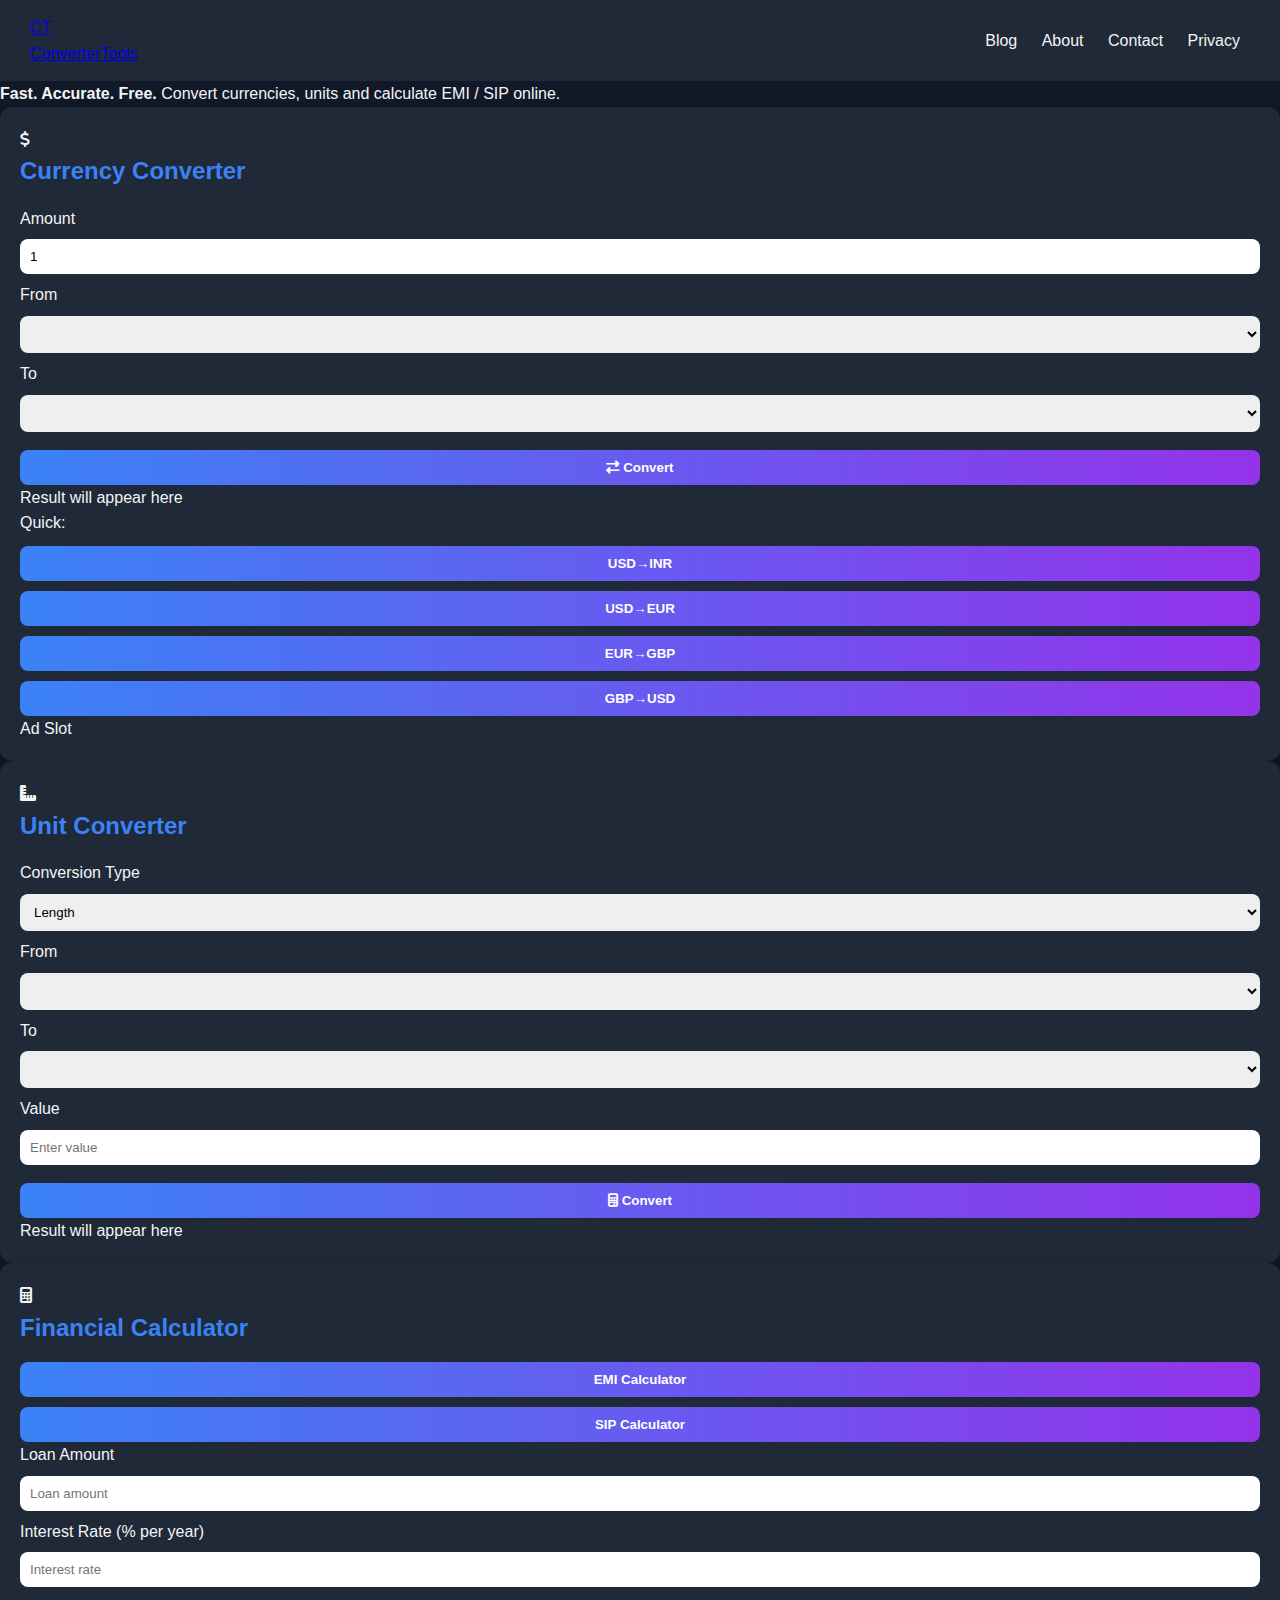
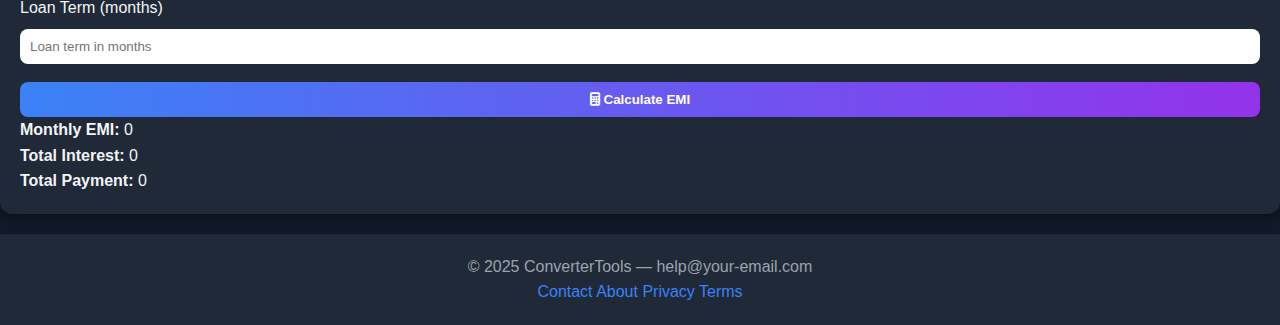
<file: index.html>
<!DOCTYPE html>
<html lang="en">
<head>
  <meta charset="utf-8" />
  <meta name="viewport" content="width=device-width,initial-scale=1" />
  <title>ConverterTools — Currency, Unit & Financial Converters</title>
  <meta name="description" content="ConverterTools — fast, accurate currency, unit and financial converters online. Free small toolkit for students, travelers and professionals." />
  <link rel="stylesheet" href="assets/style.css" />
  <link rel="icon" href="assets/favicon.ico" type="image/x-icon">

  <!-- Font Awesome + Google Font -->
  <link rel="stylesheet" href="https://cdnjs.cloudflare.com/ajax/libs/font-awesome/6.4.0/css/all.min.css" />
  <link href="https://fonts.googleapis.com/css2?family=Poppins:wght@300;400;500;600;700&display=swap" rel="stylesheet">

  <!-- Insert your own Google AdSense script (replace CLIENT-ID) after approval -->
  <!--
  <script async src="https://pagead2.googlesyndication.com/pagead/js/adsbygoogle.js?client=ca-pub-YOUR-CLIENT-ID"
       crossorigin="anonymous"></script>
  -->

  <!-- Structured data (basic) -->
  <script type="application/ld+json">
  {
    "@context": "https://schema.org",
    "@type": "WebSite",
    "name": "ConverterTools",
    "url": "https://your-domain-or-github-pages-url",
    "description": "Fast, accurate currency and unit converters with financial calculators."
  }
  </script>
</head>
<body>
  <header class="site-header">
    <a class="nav-logo" href="index.html" aria-label="ConverterTools Home">
      <div class="logo-circle">CT</div>
      <span class="logo-text">ConverterTools</span>
    </a>

    <nav class="header-nav">
      <a href="blog/index.html">Blog</a>
      <a href="about.html">About</a>
      <a href="contact.html">Contact</a>
      <a href="privacy.html">Privacy</a>
    </nav>
  </header>

  <p class="subtitle"><strong>Fast. Accurate. Free.</strong> Convert currencies, units and calculate EMI / SIP online.</p>

  <main class="container">

    <!-- ========== Currency Converter ========== -->
    <section class="card" id="currency-card">
      <div class="card-header">
        <div class="card-icon"><i class="fas fa-dollar-sign"></i></div>
        <h2>Currency Converter</h2>
      </div>

      <div class="tool-section">
        <div class="row">
          <div class="input-group">
            <label for="currencyAmount">Amount</label>
            <input type="number" id="currencyAmount" placeholder="Enter amount" min="0" step="any" value="1">
          </div>

          <div class="input-group">
            <label for="fromCurrency">From</label>
            <select id="fromCurrency"></select>
          </div>

          <div class="input-group">
            <label for="toCurrency">To</label>
            <select id="toCurrency"></select>
          </div>
        </div>

        <div class="row">
          <button id="convertCurrencyBtn" class="primary-btn"><i class="fas fa-exchange-alt"></i> Convert</button>
          <div id="currencyResult" class="result-box">Result will appear here</div>
        </div>

        <div class="shortcut-group">
          <span>Quick:</span>
          <button class="shortcut-btn" onclick="quickConvert('USD','INR',1)">USD→INR</button>
          <button class="shortcut-btn" onclick="quickConvert('USD','EUR',1)">USD→EUR</button>
          <button class="shortcut-btn" onclick="quickConvert('EUR','GBP',1)">EUR→GBP</button>
          <button class="shortcut-btn" onclick="quickConvert('GBP','USD',1)">GBP→USD</button>
        </div>
      </div>
      <div class="adsense-slot">Ad Slot</div>
    </section>

    <!-- ========== Unit Converter ========== -->
    <section class="card" id="unit-card">
      <div class="card-header">
        <div class="card-icon"><i class="fas fa-ruler-combined"></i></div>
        <h2>Unit Converter</h2>
      </div>

      <div class="tool-section">
        <div class="row">
          <div class="input-group">
            <label for="unitType">Conversion Type</label>
            <select id="unitType" onchange="updateUnitOptions()">
              <option value="length">Length</option>
              <option value="weight">Weight</option>
              <option value="temperature">Temperature</option>
              <option value="volume">Volume</option>
              <option value="speed">Speed</option>
            </select>
          </div>

          <div class="input-group">
            <label for="fromUnit">From</label>
            <select id="fromUnit"></select>
          </div>

          <div class="input-group">
            <label for="toUnit">To</label>
            <select id="toUnit"></select>
          </div>
        </div>

        <div class="row">
          <div class="input-group">
            <label for="unitValue">Value</label>
            <input type="number" id="unitValue" placeholder="Enter value" step="any">
          </div>

          <button id="convertUnitBtn" class="primary-btn"><i class="fas fa-calculator"></i> Convert</button>
          <div id="unitResult" class="result-box">Result will appear here</div>
        </div>
      </div>
    </section>

    <!-- ========== Financial Calculator ========== -->
    <section class="card" id="finance-card">
      <div class="card-header">
        <div class="card-icon"><i class="fas fa-calculator"></i></div>
        <h2>Financial Calculator</h2>
      </div>

      <div class="tool-section">
        <div class="calculator-toggle">
          <button class="calc-toggle-btn active" id="emiToggle">EMI Calculator</button>
          <button class="calc-toggle-btn" id="sipToggle">SIP Calculator</button>
        </div>

        <div id="emiSection" class="finance-section">
          <div class="row">
            <div class="input-group">
              <label for="loanAmount">Loan Amount</label>
              <input type="number" id="loanAmount" placeholder="Loan amount" min="0" step="any">
            </div>

            <div class="input-group">
              <label for="interestRate">Interest Rate (% per year)</label>
              <input type="number" id="interestRate" placeholder="Interest rate" min="0" step="any">
            </div>

            <div class="input-group">
              <label for="loanTerm">Loan Term (months)</label>
              <input type="number" id="loanTerm" placeholder="Loan term in months" min="1" step="1">
            </div>
          </div>

          <div class="row">
            <button id="calculateEMIBtn" class="primary-btn"><i class="fas fa-calculator"></i> Calculate EMI</button>
            <div id="financeResult" class="result-box" style="display:block">
              <div><strong>Monthly EMI:</strong> <span id="resultValueEMI">0</span></div>
              <div><strong>Total Interest:</strong> <span id="resultValueInterest">0</span></div>
              <div><strong>Total Payment:</strong> <span id="resultValueTotal">0</span></div>
            </div>
          </div>
        </div>

        <div id="sipSection" class="finance-section" style="display:none;">
          <div class="row">
            <div class="input-group">
              <label for="sipAmount">Monthly Investment</label>
              <input type="number" id="sipAmount" placeholder="Monthly amount" min="0" step="any">
            </div>

            <div class="input-group">
              <label for="sipInterest">Expected Return (% per year)</label>
              <input type="number" id="sipInterest" placeholder="Expected return" min="0" step="any">
            </div>

            <div class="input-group">
              <label for="sipTerm">Investment Period (years)</label>
              <input type="number" id="sipTerm" placeholder="Investment period" min="1" step="1">
            </div>
          </div>

          <div class="row">
            <button id="calculateSIPBtn" class="primary-btn"><i class="fas fa-chart-line"></i> Calculate SIP</button>
            <div id="sipResult" class="result-box">Result will appear here</div>
          </div>
        </div>
      </div>
    </section>

  </main>

  <footer class="site-footer">
    <div>© 2025 ConverterTools — help@your-email.com</div>
    <div class="footer-links">
      <a href="contact.html">Contact</a>
      <a href="about.html">About</a>
      <a href="privacy.html">Privacy</a>
      <a href="terms.html">Terms</a>
    </div>
  </footer>

  <script src="assets/script.js"></script>

  <!-- Optional: Google Analytics (replace ID) -->
  <!--
  <script async src="https://www.googletagmanager.com/gtag/js?id=G-YOUR-ID"></script>
  <script>
    window.dataLayer = window.dataLayer || [];
    function gtag(){dataLayer.push(arguments);}
    gtag('js', new Date());
    gtag('config', 'G-YOUR-ID');
  </script>
  -->
</body>
</html>
</file>
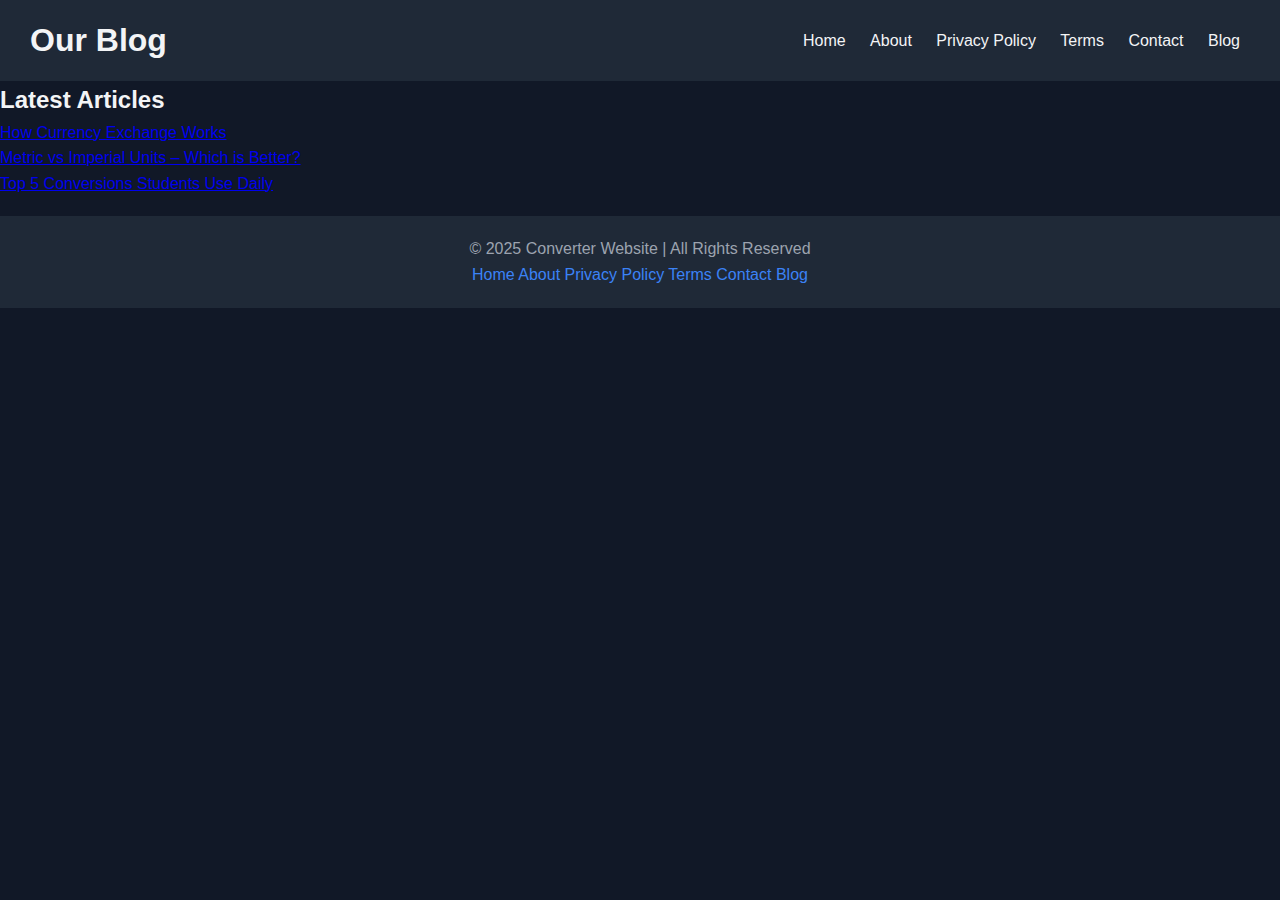
<file: blog/index.html>
<!DOCTYPE html> 
<html lang="en"> 
<head> 
    <meta charset="UTF-8"> 
    <meta name="viewport" content="width=device-width, initial-scale=1.0"> 
    <title>Blog - Converter Website</title> 
    <link rel="stylesheet" href="../assets/style.css"> 
</head> 
<body> 
    <header> 
        <h1>Our Blog</h1> 
        <nav> 
            <a href="../index.html">Home</a> 
            <a href="../about.html">About</a> 
            <a href="../privacy.html">Privacy Policy</a> 
            <a href="../terms.html">Terms</a> 
            <a href="../contact.html">Contact</a> 
            <a href="index.html">Blog</a> 
        </nav> 
    </header> 
    <main> 
        <h2>Latest Articles</h2> 
        <ul> 
            <li><a href="article1.html">How Currency Exchange Works</a></li> 
            <li><a href="article2.html">Metric vs Imperial Units – Which is Better?</a></li> 
            <li><a href="article3.html">Top 5 Conversions Students Use Daily</a></li> 
        </ul> 
    </main> 
    <footer> 
        <p>© 2025 Converter Website | All Rights Reserved</p> 
        <nav> 
            <a href="../index.html">Home</a> 
            <a href="../about.html">About</a> 
            <a href="../privacy.html">Privacy Policy</a> 
            <a href="../terms.html">Terms</a> 
            <a href="../contact.html">Contact</a> 
            <a href="index.html">Blog</a> 
        </nav> 
    </footer> 
</body> 
</html>
</file>
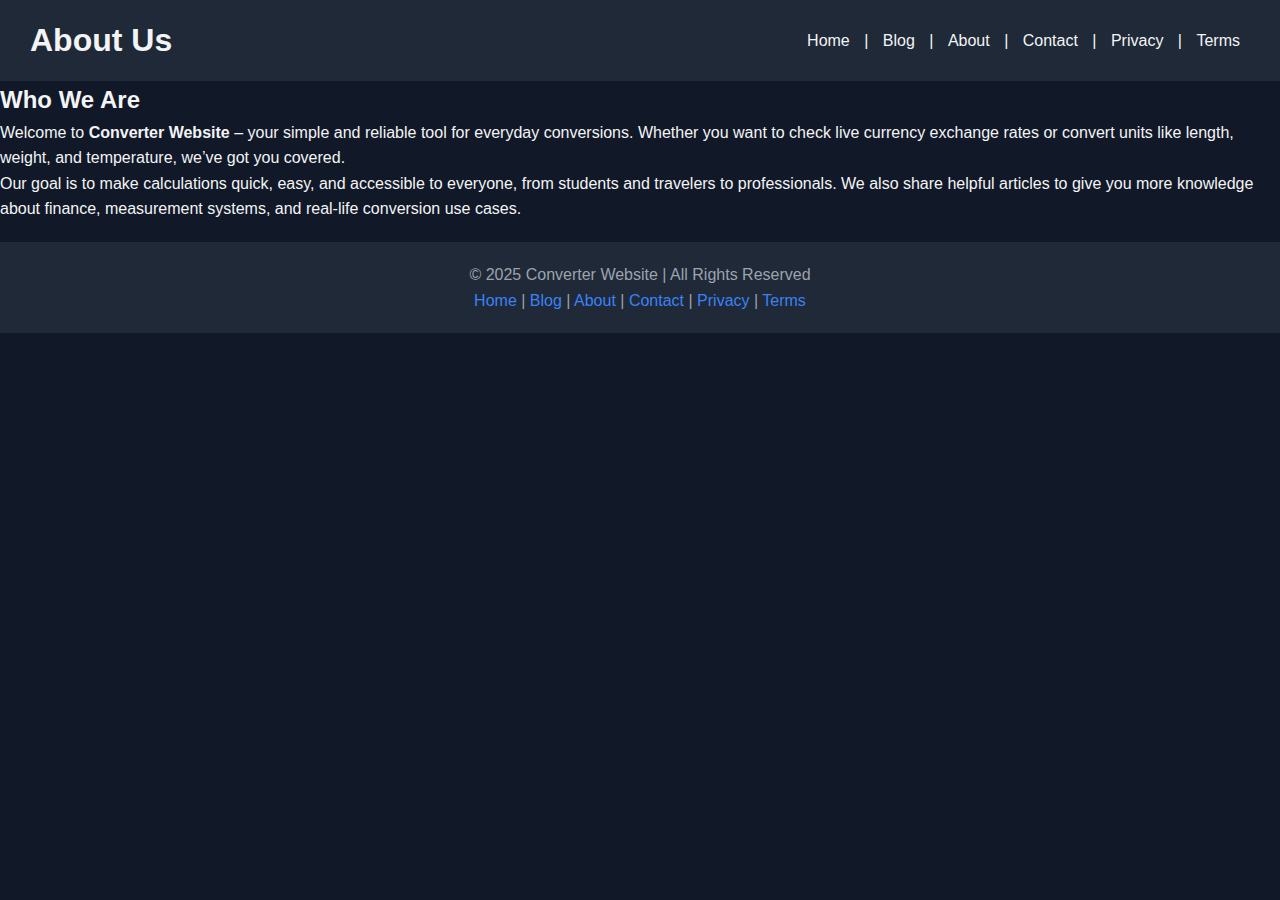
<file: about.html>
<!DOCTYPE html> 
<html lang="en"> 
<head> 
    <meta charset="UTF-8"> 
    <meta name="viewport" content="width=device-width, initial-scale=1.0"> 
    <title>About Us</title> 
    <link rel="stylesheet" href="assets/style.css"> 
</head> 
<body> 
    <header> 
        <h1>About Us</h1> 
        <nav> 
            <a href="index.html">Home</a> | 
            <a href="blog/index.html">Blog</a> | 
            <a href="about.html">About</a> | 
            <a href="contact.html">Contact</a> | 
            <a href="privacy.html">Privacy</a> | 
            <a href="terms.html">Terms</a> 
        </nav> 
    </header> 
    
    <main> 
        <h2>Who We Are</h2> 
        <p> Welcome to <strong>Converter Website</strong> – your simple and reliable tool for everyday conversions. Whether you want to check live currency exchange rates or convert units like length, weight, and temperature, we’ve got you covered. </p> 
        <p> Our goal is to make calculations quick, easy, and accessible to everyone, from students and travelers to professionals. We also share helpful articles to give you more knowledge about finance, measurement systems, and real-life conversion use cases. </p> 
    </main> 
    
    <footer> 
        <p>© 2025 Converter Website | All Rights Reserved</p> 
        <nav> 
            <a href="index.html">Home</a> | 
            <a href="blog/index.html">Blog</a> | 
            <a href="about.html">About</a> | 
            <a href="contact.html">Contact</a> | 
            <a href="privacy.html">Privacy</a> | 
            <a href="terms.html">Terms</a> 
        </nav> 
    </footer> 
</body> 
</html>
</file>
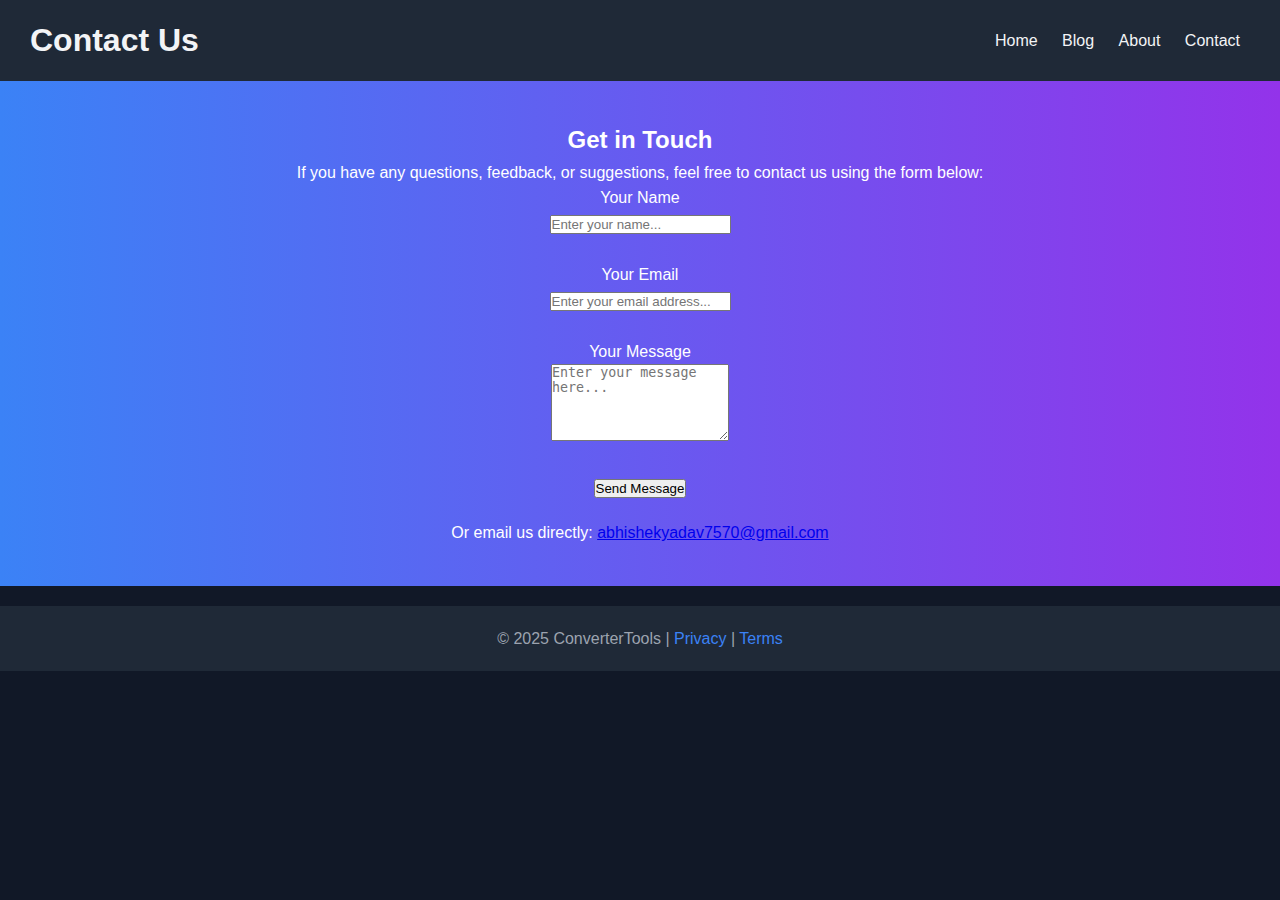
<file: contact.html>
<!DOCTYPE html> 
<html lang="en"> 
<head> 
    <meta charset="UTF-8"> 
    <meta name="viewport" content="width=device-width, initial-scale=1.0"> 
    <title>Contact Us</title> 
    <link rel="stylesheet" href="assets/style.css"> 
</head> 
<body> 
    <header> 
        <h1>Contact Us</h1> 
        <nav> 
            <a href="index.html">Home</a> 
            <a href="blog/index.html">Blog</a>  
            <a href="about.html">About</a> 
            <a href="contact.html">Contact</a>  
        </nav> 
    </header> 
    <main>
        <section class="hero">    
            <h2>Get in Touch</h2> 
            <p>If you have any questions, feedback, or suggestions, feel free to contact us using the form below:</p> 
            <form action="https://formspree.io/f/mgvlgagq" method="POST" class="contact-form"> 
                <label for="name">Your Name</label><br> 
                <input type="text" id="name" name="name" placeholder="Enter your name..." required><br><br> 
                <label for="email">Your Email</label><br> 
                <input type="email" id="email" name="email" placeholder="Enter your email address..." required><br><br> 
                <label for="message">Your Message</label><br> 
                <textarea id="message" name="message" rows="5" placeholder="Enter your message here..." required></textarea><br><br> 
                <button type="submit">Send Message</button> 
            </form> 
            <p style="margin-top:20px;"> Or email us directly: <a href="mailto:abhishekyadav7570@gmail.com">abhishekyadav7570@gmail.com</a> </p> 
        </section>
    </main> 
    <footer> 
        <p>© 2025 ConverterTools | <a href="privacy.html">Privacy</a> | <a href="terms.html">Terms</a></p> 
    </footer> 
</body> 
</html>
</file>
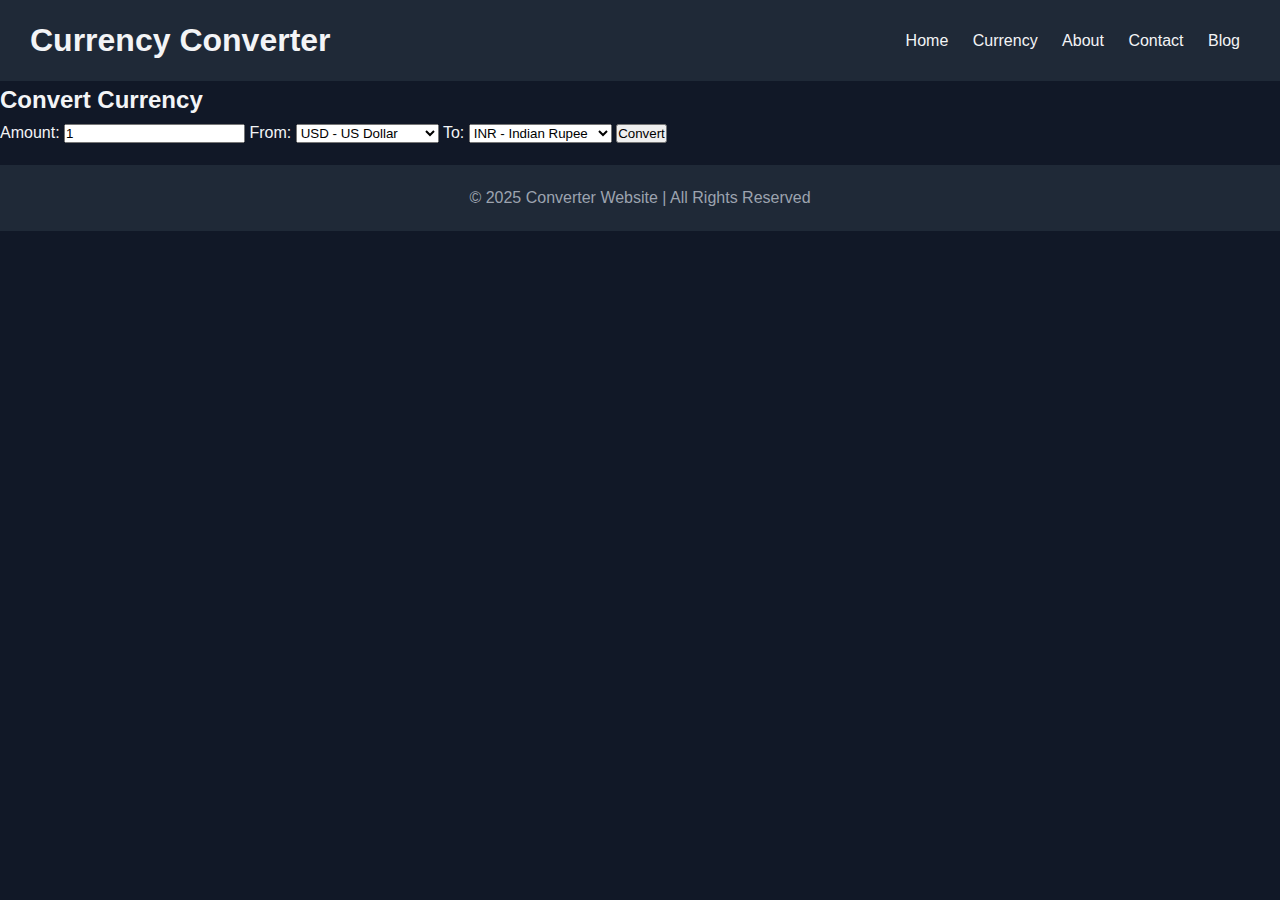
<file: currency.html>
<!DOCTYPE html>
<html lang="en">
<head>
  <meta charset="UTF-8">
  <meta name="viewport" content="width=device-width, initial-scale=1.0">
  <title>Currency Converter</title>
  <link rel="stylesheet" href="assets/style.css">
</head>
<body>
  <header>
    <h1>Currency Converter</h1>
    <nav>
      <a href="index.html">Home</a>
      <a href="currency.html">Currency</a>
      <a href="about.html">About</a>
      <a href="contact.html">Contact</a>
      <a href="blog/index.html">Blog</a>
    </nav>
  </header>

  <main>
    <section class="converter">
      <h2>Convert Currency</h2>
      <form onsubmit="event.preventDefault(); convertCurrency();">
        <label for="amount">Amount:</label>
        <input type="number" id="amount" value="1" required>

        <label for="from">From:</label>
        <select id="from">
          <option value="USD">USD - US Dollar</option>
          <option value="EUR">EUR - Euro</option>
          <option value="INR">INR - Indian Rupee</option>
          <option value="GBP">GBP - British Pound</option>
          <option value="JPY">JPY - Japanese Yen</option>
        </select>

        <label for="to">To:</label>
        <select id="to">
          <option value="INR">INR - Indian Rupee</option>
          <option value="USD">USD - US Dollar</option>
          <option value="EUR">EUR - Euro</option>
          <option value="GBP">GBP - British Pound</option>
          <option value="JPY">JPY - Japanese Yen</option>
        </select>

        <button type="submit">Convert</button>
      </form>

      <p id="result"></p>
    </section>
  </main>

  <footer>
    <p>&copy; 2025 Converter Website | All Rights Reserved</p>
  </footer>

  <script>
    async function convertCurrency() {
      const from = document.getElementById("from").value;
      const to = document.getElementById("to").value;
      const amount = document.getElementById("amount").value;

      try {
        const res = await fetch(`https://api.exchangerate.host/convert?from=${from}&to=${to}&amount=${amount}`);
        const data = await res.json();

        if (data.result) {
          document.getElementById("result").innerText =
            `${amount} ${from} = ${data.result.toFixed(2)} ${to}`;
        } else {
          document.getElementById("result").innerText = "Conversion not available.";
        }
      } catch (err) {
        document.getElementById("result").innerText = "Error fetching conversion data.";
      }
    }
  </script>
</body>
</html>
</file>
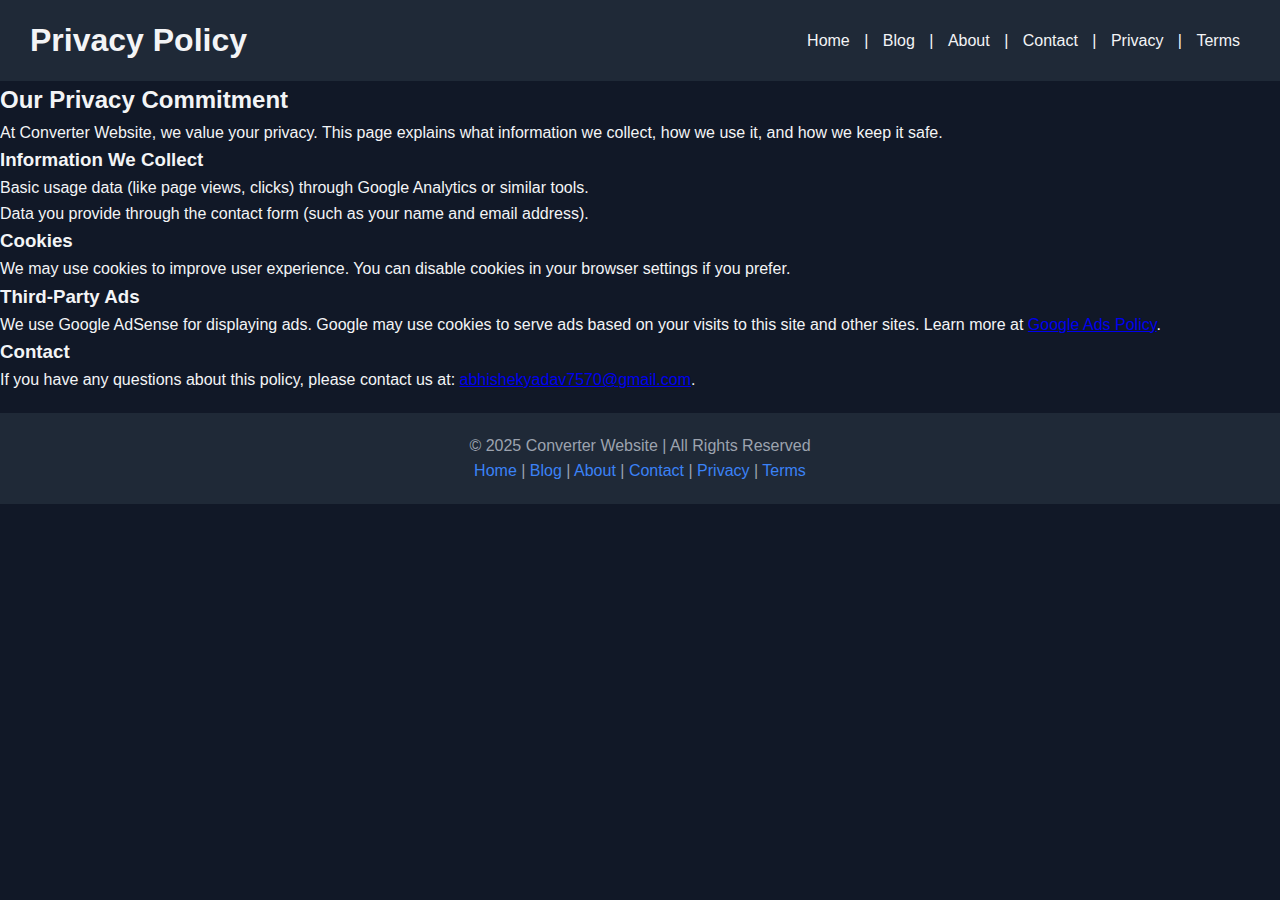
<file: privacy.html>
<!DOCTYPE html>
<html lang="en">
<head>
  <meta charset="UTF-8">
  <meta name="viewport" content="width=device-width, initial-scale=1.0">
  <title>Privacy Policy</title>
  <link rel="stylesheet" href="assets/style.css">
</head>
<body>
  <header>
    <h1>Privacy Policy</h1>
    <nav>
      <a href="index.html">Home</a> |
      <a href="blog/index.html">Blog</a> |
      <a href="about.html">About</a> |
      <a href="contact.html">Contact</a> |
      <a href="privacy.html">Privacy</a> |
      <a href="terms.html">Terms</a>
    </nav>
  </header>

  <main>
    <h2>Our Privacy Commitment</h2>
    <p>
      At Converter Website, we value your privacy. This page explains what information 
      we collect, how we use it, and how we keep it safe.
    </p>

    <h3>Information We Collect</h3>
    <ul>
      <li>Basic usage data (like page views, clicks) through Google Analytics or similar tools.</li>
      <li>Data you provide through the contact form (such as your name and email address).</li>
    </ul>

    <h3>Cookies</h3>
    <p>
      We may use cookies to improve user experience. You can disable cookies in your browser 
      settings if you prefer.
    </p>

    <h3>Third-Party Ads</h3>
    <p>
      We use Google AdSense for displaying ads. Google may use cookies to serve ads based 
      on your visits to this site and other sites. Learn more at 
      <a href="https://policies.google.com/technologies/ads" target="_blank">Google Ads Policy</a>.
    </p>

    <h3>Contact</h3>
    <p>
      If you have any questions about this policy, please contact us at: 
      <a href="mailto:abhishekyadav7570@gmail.com">abhishekyadav7570@gmail.com</a>.
    </p>
  </main>

  <footer>
    <p>© 2025 Converter Website | All Rights Reserved</p>
    <nav>
      <a href="index.html">Home</a> |
      <a href="blog/index.html">Blog</a> |
      <a href="about.html">About</a> |
      <a href="contact.html">Contact</a> |
      <a href="privacy.html">Privacy</a> |
      <a href="terms.html">Terms</a>
    </nav>
  </footer>
</body>
</html>
</file>
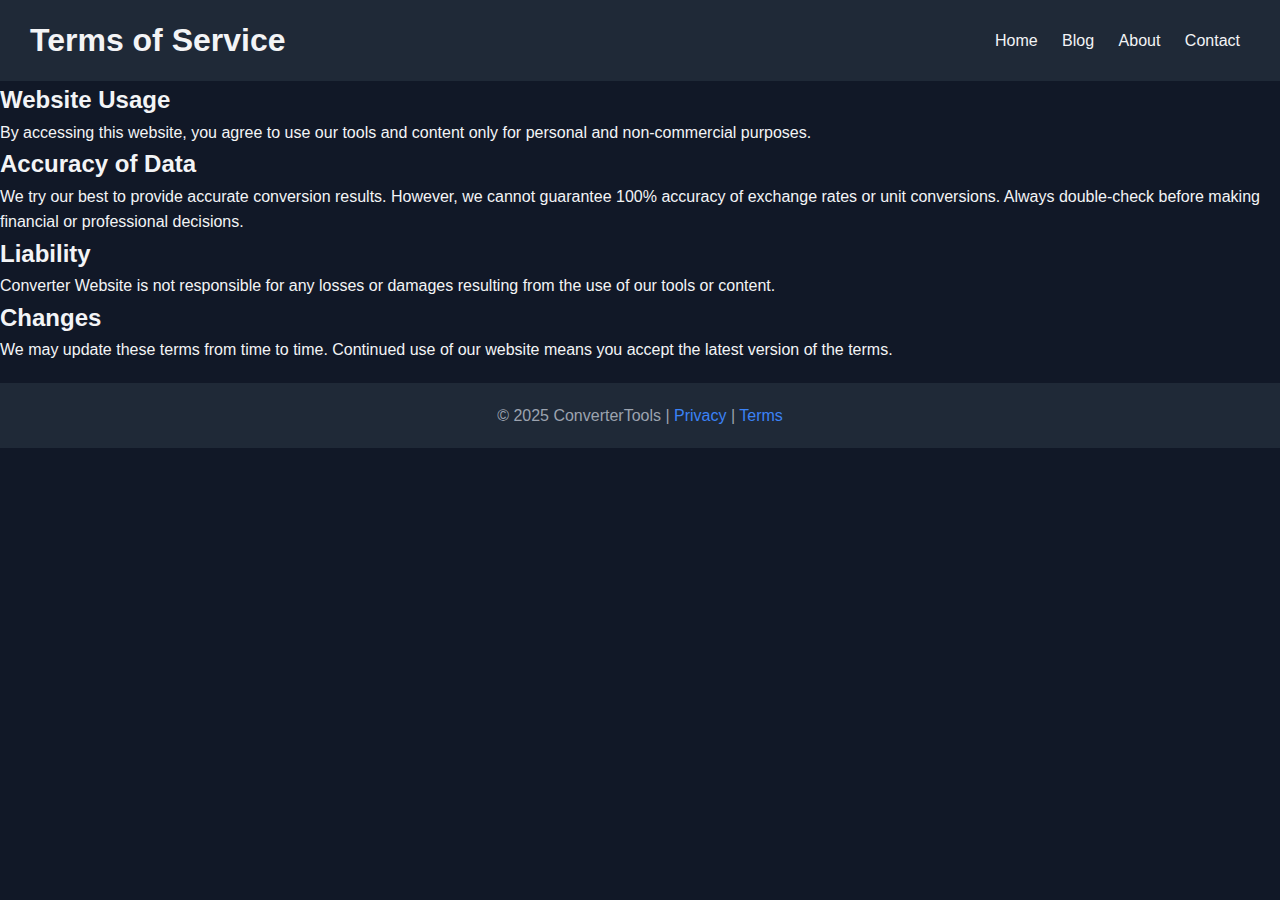
<file: terms.html>
<!DOCTYPE html> 
<html lang="en"> 
<head> 
    <meta charset="UTF-8"> 
    <meta name="viewport" content="width=device-width, initial-scale=1.0"> 
    <title>Terms of Service</title> 
    <link rel="stylesheet" href="assets/style.css"> 
</head> 
<body> 
    <header> 
        <h1>Terms of Service</h1> 
        <nav> 
            <a href="index.html">Home</a> 
            <a href="blog/index.html">Blog</a> 
            <a href="about.html">About</a> 
            <a href="contact.html">Contact</a>  
        </nav> 
    </header> 
    <main> 
        <h2>Website Usage</h2> 
        <p> By accessing this website, you agree to use our tools and content only for personal and non-commercial purposes. </p> 
        <h2>Accuracy of Data</h2> 
        <p> We try our best to provide accurate conversion results. However, we cannot guarantee 100% accuracy of exchange rates or unit conversions. Always double-check before making financial or professional decisions. </p> 
        <h2>Liability</h2> 
        <p> Converter Website is not responsible for any losses or damages resulting from the use of our tools or content. </p> 
        <h2>Changes</h2> 
        <p> We may update these terms from time to time. Continued use of our website means you accept the latest version of the terms. </p> 
    </main> 
    <footer> 
        <p>© 2025 ConverterTools | <a href="privacy.html">Privacy</a> | <a href="terms.html">Terms</a></p> 
    </footer> 
</body> 
</html>
</file>
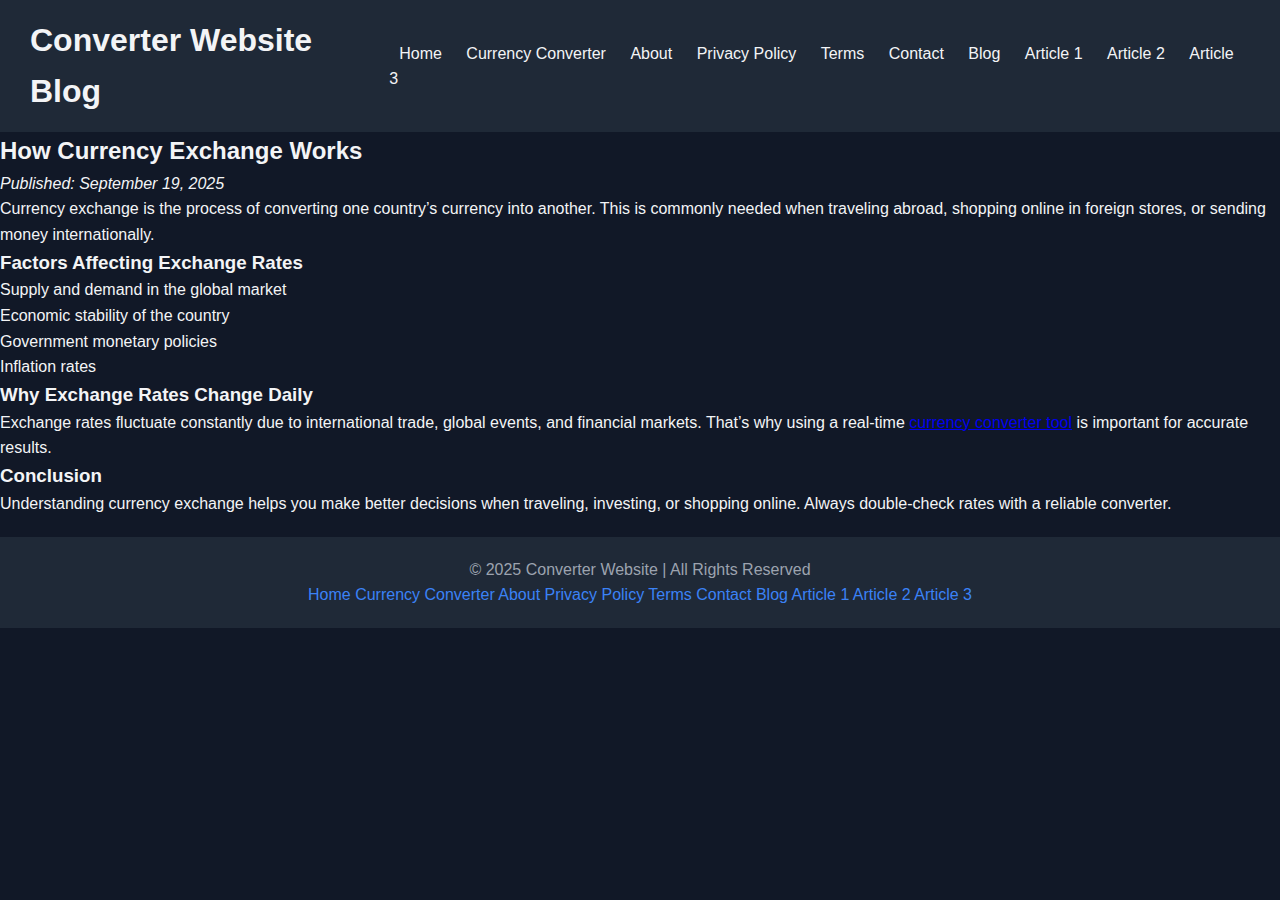
<file: blog/article1.html>
<!DOCTYPE html>
<html lang="en">
<head>
  <meta charset="UTF-8">
  <meta name="viewport" content="width=device-width, initial-scale=1.0">
  <title>How Currency Exchange Works</title>
  <link rel="stylesheet" href="../assets/style.css">
</head>
<body>
  <header>
    <h1>Converter Website Blog</h1>
    <nav>
      <a href="../index.html">Home</a>
      <a href="../currency.html">Currency Converter</a>
      <a href="../about.html">About</a>
      <a href="../privacy.html">Privacy Policy</a>
      <a href="../terms.html">Terms</a>
      <a href="../contact.html">Contact</a>
      <a href="index.html">Blog</a>
      <a href="article1.html">Article 1</a>
      <a href="article2.html">Article 2</a>
      <a href="article3.html">Article 3</a>
    </nav>
  </header>

  <main>
    <article>
      <h2>How Currency Exchange Works</h2>
      <p><em>Published: September 19, 2025</em></p>

      <p>
        Currency exchange is the process of converting one country’s currency into another. 
        This is commonly needed when traveling abroad, shopping online in foreign stores, 
        or sending money internationally.
      </p>

      <h3>Factors Affecting Exchange Rates</h3>
      <ul>
        <li>Supply and demand in the global market</li>
        <li>Economic stability of the country</li>
        <li>Government monetary policies</li>
        <li>Inflation rates</li>
      </ul>

      <h3>Why Exchange Rates Change Daily</h3>
      <p>
        Exchange rates fluctuate constantly due to international trade, 
        global events, and financial markets. That’s why using a real-time 
        <a href="../currency.html">currency converter tool</a> is important 
        for accurate results.
      </p>

      <h3>Conclusion</h3>
      <p>
        Understanding currency exchange helps you make better decisions 
        when traveling, investing, or shopping online. Always double-check 
        rates with a reliable converter.
      </p>
    </article>
  </main>

  <footer>
    <p>© 2025 Converter Website | All Rights Reserved</p>
    <nav>
      <a href="../index.html">Home</a>
      <a href="../currency.html">Currency Converter</a>
      <a href="../about.html">About</a>
      <a href="../privacy.html">Privacy Policy</a>
      <a href="../terms.html">Terms</a>
      <a href="../contact.html">Contact</a>
      <a href="index.html">Blog</a>
      <a href="article1.html">Article 1</a>
      <a href="article2.html">Article 2</a>
      <a href="article3.html">Article 3</a>
    </nav>
  </footer>
</body>
</html>
</file>
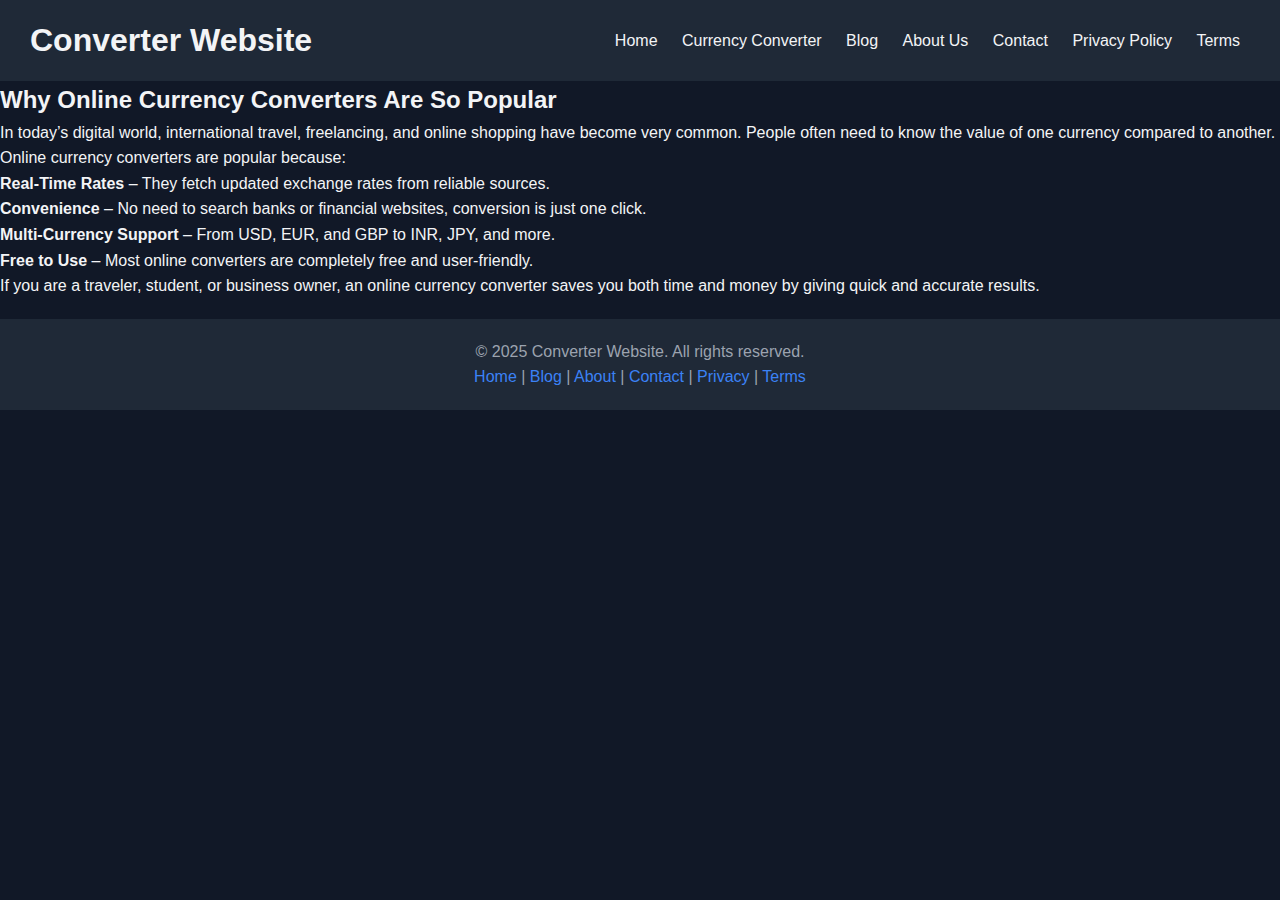
<file: blog/article2.html>
<!DOCTYPE html>
<html lang="en">
<head>
  <meta charset="UTF-8">
  <meta name="viewport" content="width=device-width, initial-scale=1.0">
  <title>Why Online Currency Converters Are So Popular</title>
  <link rel="stylesheet" href="../assets/style.css">
  <script src="../assets/script.js"></script>
</head>
<body>
  <header>
    <h1>Converter Website</h1>
    <nav>
      <a href="../index.html">Home</a>
      <a href="../currency.html">Currency Converter</a>
      <a href="../blog/index.html">Blog</a>
      <a href="../about.html">About Us</a>
      <a href="../contact.html">Contact</a>
      <a href="../privacy.html">Privacy Policy</a>
      <a href="../terms.html">Terms</a>
    </nav>
  </header>

  <main>
    <article>
      <h2>Why Online Currency Converters Are So Popular</h2>
      <p>In today’s digital world, international travel, freelancing, and online shopping have become very common. People often need to know the value of one currency compared to another.</p>

      <p>Online currency converters are popular because:</p>
      <ul>
        <li><b>Real-Time Rates</b> – They fetch updated exchange rates from reliable sources.</li>
        <li><b>Convenience</b> – No need to search banks or financial websites, conversion is just one click.</li>
        <li><b>Multi-Currency Support</b> – From USD, EUR, and GBP to INR, JPY, and more.</li>
        <li><b>Free to Use</b> – Most online converters are completely free and user-friendly.</li>
      </ul>

      <p>If you are a traveler, student, or business owner, an online currency converter saves you both time and money by giving quick and accurate results.</p>
    </article>
  </main>

  <footer>
    <p>&copy; 2025 Converter Website. All rights reserved.</p>
    <nav>
      <a href="../index.html">Home</a> |
      <a href="../blog/index.html">Blog</a> |
      <a href="../about.html">About</a> |
      <a href="../contact.html">Contact</a> |
      <a href="../privacy.html">Privacy</a> |
      <a href="../terms.html">Terms</a>
    </nav>
  </footer>
</body>
</html>
</file>
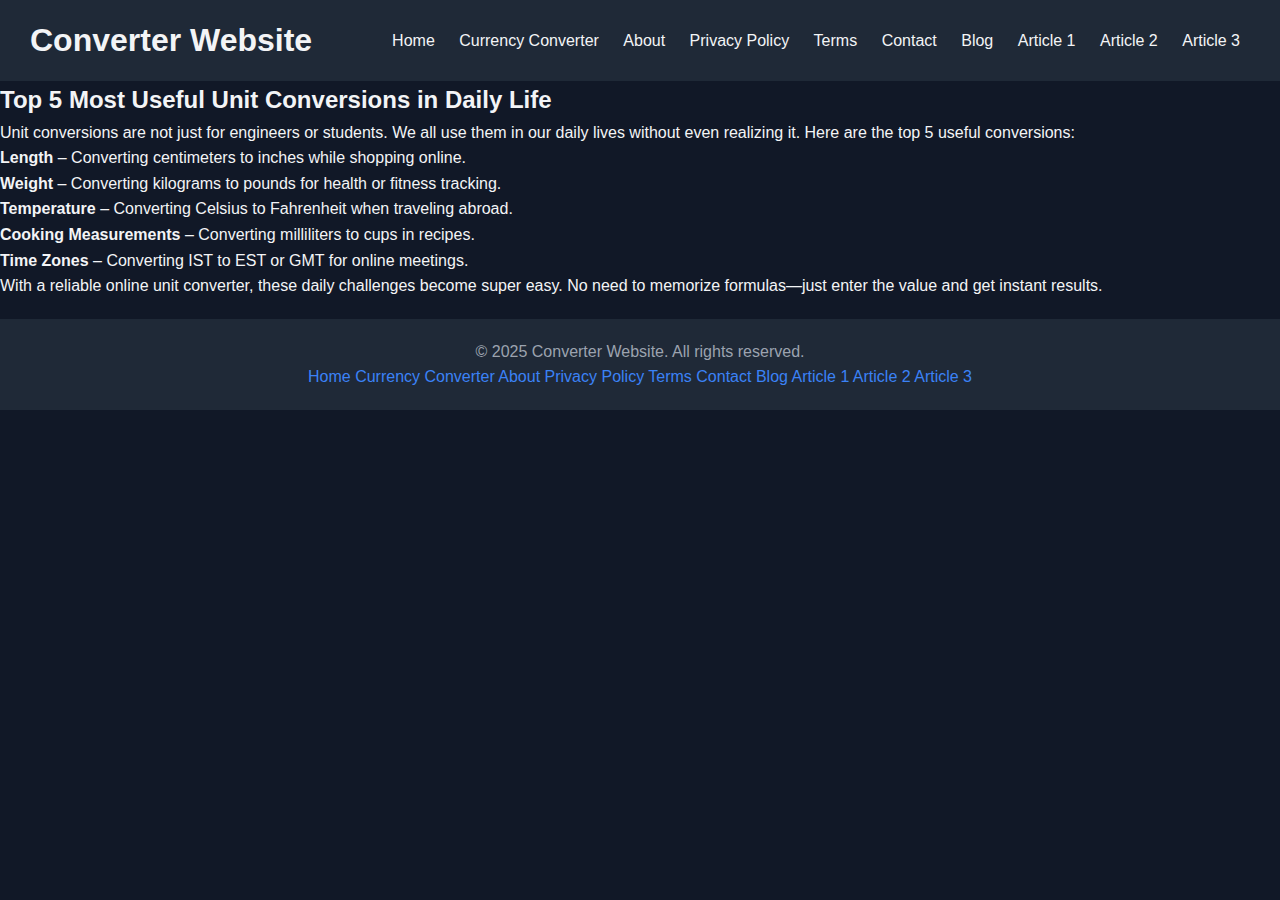
<file: blog/article3.html>
<!DOCTYPE html>
<html lang="en">
<head>
  <meta charset="UTF-8">
  <meta name="viewport" content="width=device-width, initial-scale=1.0">
  <title>Top 5 Most Useful Unit Conversions in Daily Life</title>
  <link rel="stylesheet" href="../assets/style.css">
</head>
<body>
  <header>
    <h1>Converter Website</h1>
    <nav>
      <a href="../index.html">Home</a>
      <a href="../currency.html">Currency Converter</a>
      <a href="../about.html">About</a>
      <a href="../privacy.html">Privacy Policy</a>
      <a href="../terms.html">Terms</a>
      <a href="../contact.html">Contact</a>
      <a href="index.html">Blog</a>
      <a href="article1.html">Article 1</a>
      <a href="article2.html">Article 2</a>
      <a href="article3.html">Article 3</a>
    </nav>
  </header>

  <main>
    <article>
      <h2>Top 5 Most Useful Unit Conversions in Daily Life</h2>
      <p>Unit conversions are not just for engineers or students. We all use them in our daily lives without even realizing it. Here are the top 5 useful conversions:</p>

      <ol>
        <li><b>Length</b> – Converting centimeters to inches while shopping online.</li>
        <li><b>Weight</b> – Converting kilograms to pounds for health or fitness tracking.</li>
        <li><b>Temperature</b> – Converting Celsius to Fahrenheit when traveling abroad.</li>
        <li><b>Cooking Measurements</b> – Converting milliliters to cups in recipes.</li>
        <li><b>Time Zones</b> – Converting IST to EST or GMT for online meetings.</li>
      </ol>

      <p>With a reliable online unit converter, these daily challenges become super easy. No need to memorize formulas—just enter the value and get instant results.</p>
    </article>
  </main>

  <footer>
    <p>&copy; 2025 Converter Website. All rights reserved.</p>
    <nav>
      <a href="../index.html">Home</a>
      <a href="../currency.html">Currency Converter</a>
      <a href="../about.html">About</a>
      <a href="../privacy.html">Privacy Policy</a>
      <a href="../terms.html">Terms</a>
      <a href="../contact.html">Contact</a>
      <a href="index.html">Blog</a>
      <a href="article1.html">Article 1</a>
      <a href="article2.html">Article 2</a>
      <a href="article3.html">Article 3</a>
    </nav>
  </footer>

</body>
</html>
</file>
<file: assets/style.css>
/* General Reset */
* {
  margin: 0;
  padding: 0;
  box-sizing: border-box;
}

body {
  font-family: 'Segoe UI', Tahoma, Geneva, Verdana, sans-serif;
  background: #111827; /* Dark background */
  color: #f3f4f6;
  line-height: 1.6;
}

/* Header */
header {
  background: #1f2937;
  padding: 15px 30px;
  display: flex;
  justify-content: space-between;
  align-items: center;
}

header .logo {
  font-size: 1.5rem;
  font-weight: bold;
  color: #fff;
}

header .logo span {
  color: #3b82f6; /* Blue accent */
}

header nav a {
  margin: 0 10px;
  text-decoration: none;
  color: #f3f4f6;
  font-weight: 500;
}

header nav a:hover {
  color: #3b82f6;
}


/* Hero Section */
.hero {
  text-align: center;
  padding: 40px 20px;
  background: linear-gradient(90deg, #3b82f6, #9333ea);
  color: white;
}

.hero h1 {
  font-size: 2.2rem;
  margin-bottom: 10px;
}

/* Tools Section */
.tools {
  display: grid;
  grid-template-columns: repeat(auto-fit, minmax(300px, 1fr));
  gap: 20px;
  padding: 40px;
}

.card {
  background: #1f2937;
  padding: 20px;
  border-radius: 12px;
  box-shadow: 0 4px 8px rgba(0,0,0,0.3);
}

.card h2 {
  margin-bottom: 15px;
  color: #3b82f6;
}

.card input, 
.card select {
  width: 100%;
  padding: 10px;
  margin: 8px 0;
  border-radius: 8px;
  border: none;
}

.card button {
  display: block;
  width: 100%;
  background: linear-gradient(90deg, #3b82f6, #9333ea);
  color: white;
  padding: 10px;
  border-radius: 8px;
  border: none;
  font-weight: bold;
  cursor: pointer;
  margin-top: 10px;
}

.card button:hover {
  opacity: 0.9;
}

.card p {
  margin-top: 10px;
  font-weight: bold;
}

/* Quick Conversions */
.quick-conversions {
  display: flex;
  flex-wrap: wrap;
  gap: 5px;
  margin-top: 10px;
}

.quick-conversions button {
  flex: 1;
  padding: 8px;
  font-size: 0.9rem;
}

/* About Section */
.about {
  display: grid;
  grid-template-columns: repeat(auto-fit, minmax(300px, 1fr));
  gap: 20px;
  padding: 40px;
  background: #111827;
}

.about h2 {
  color: #9333ea;
  margin-bottom: 10px;
}

/* Footer */
footer {
  background: #1f2937;
  color: #9ca3af;
  text-align: center;
  padding: 20px;
  margin-top: 20px;
}

footer a {
  color: #3b82f6;
  text-decoration: none;
}

footer a:hover {
  text-decoration: underline;
}
</file>
